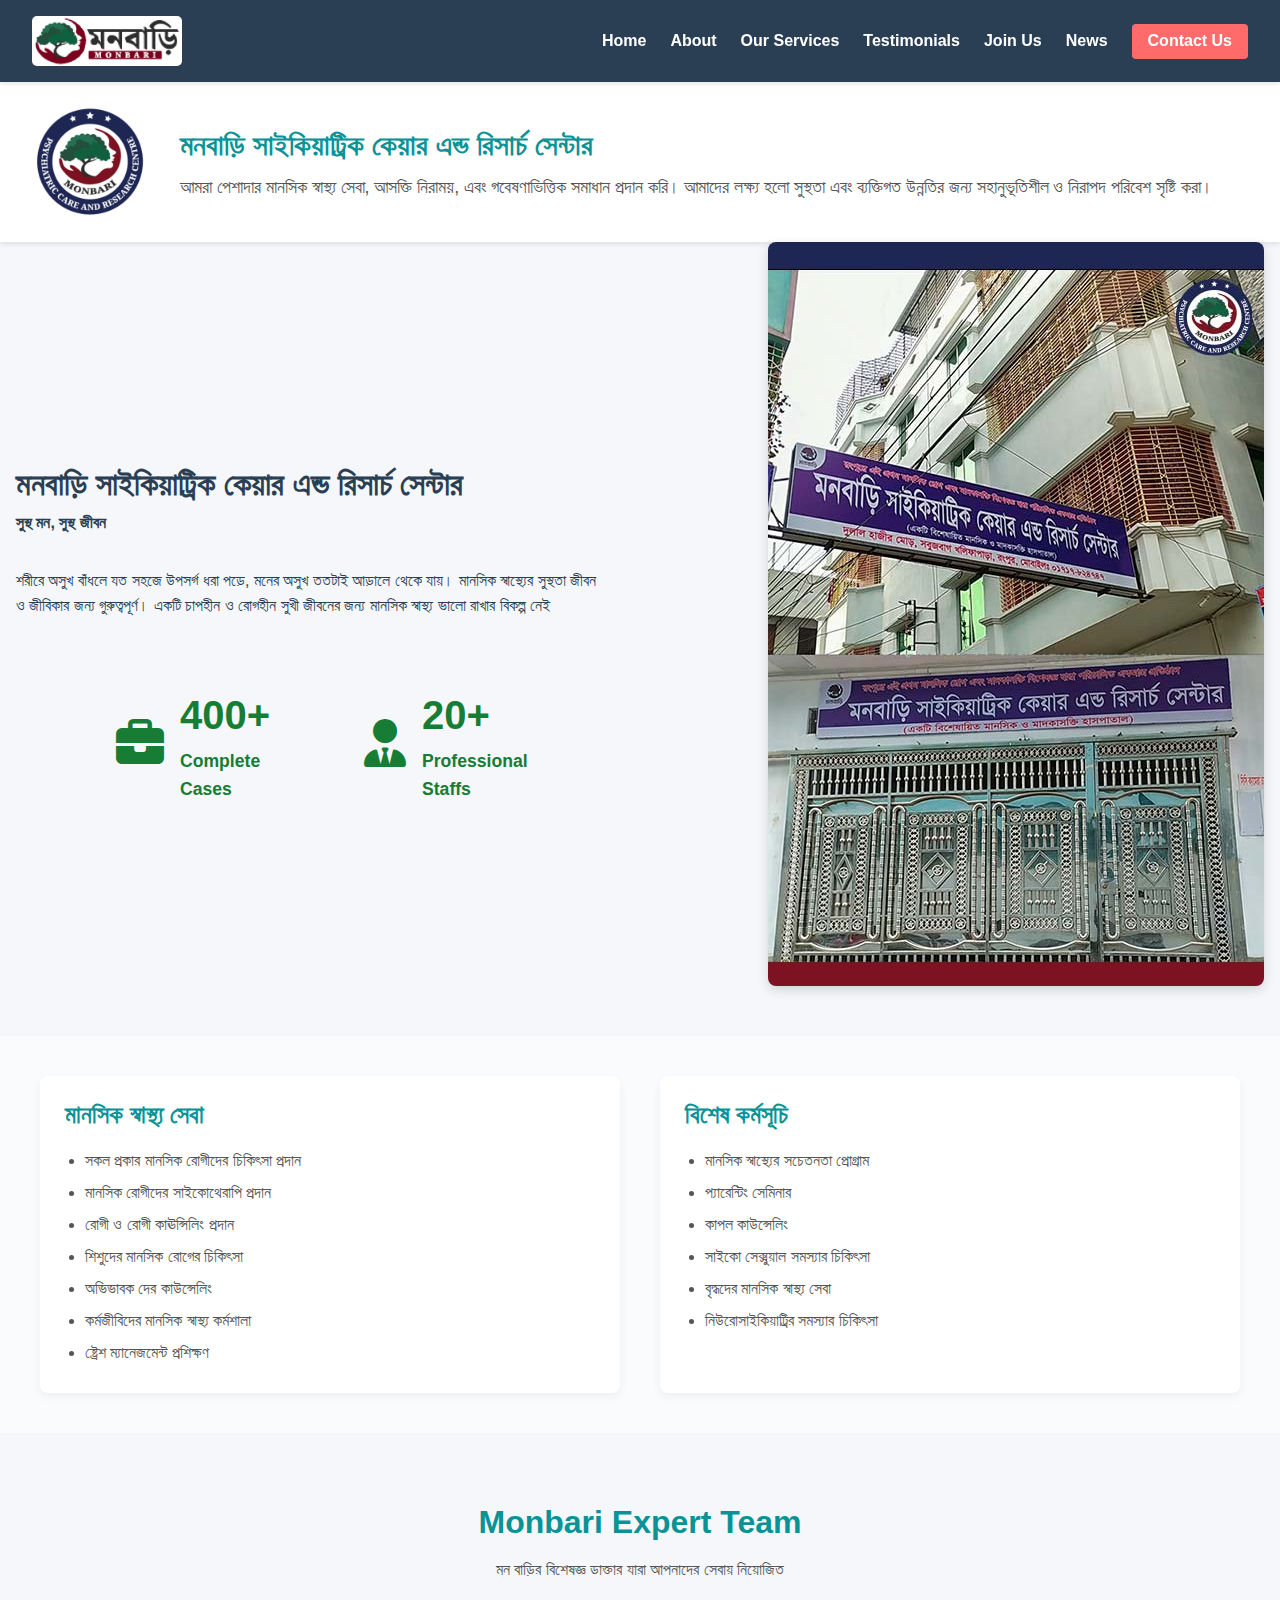
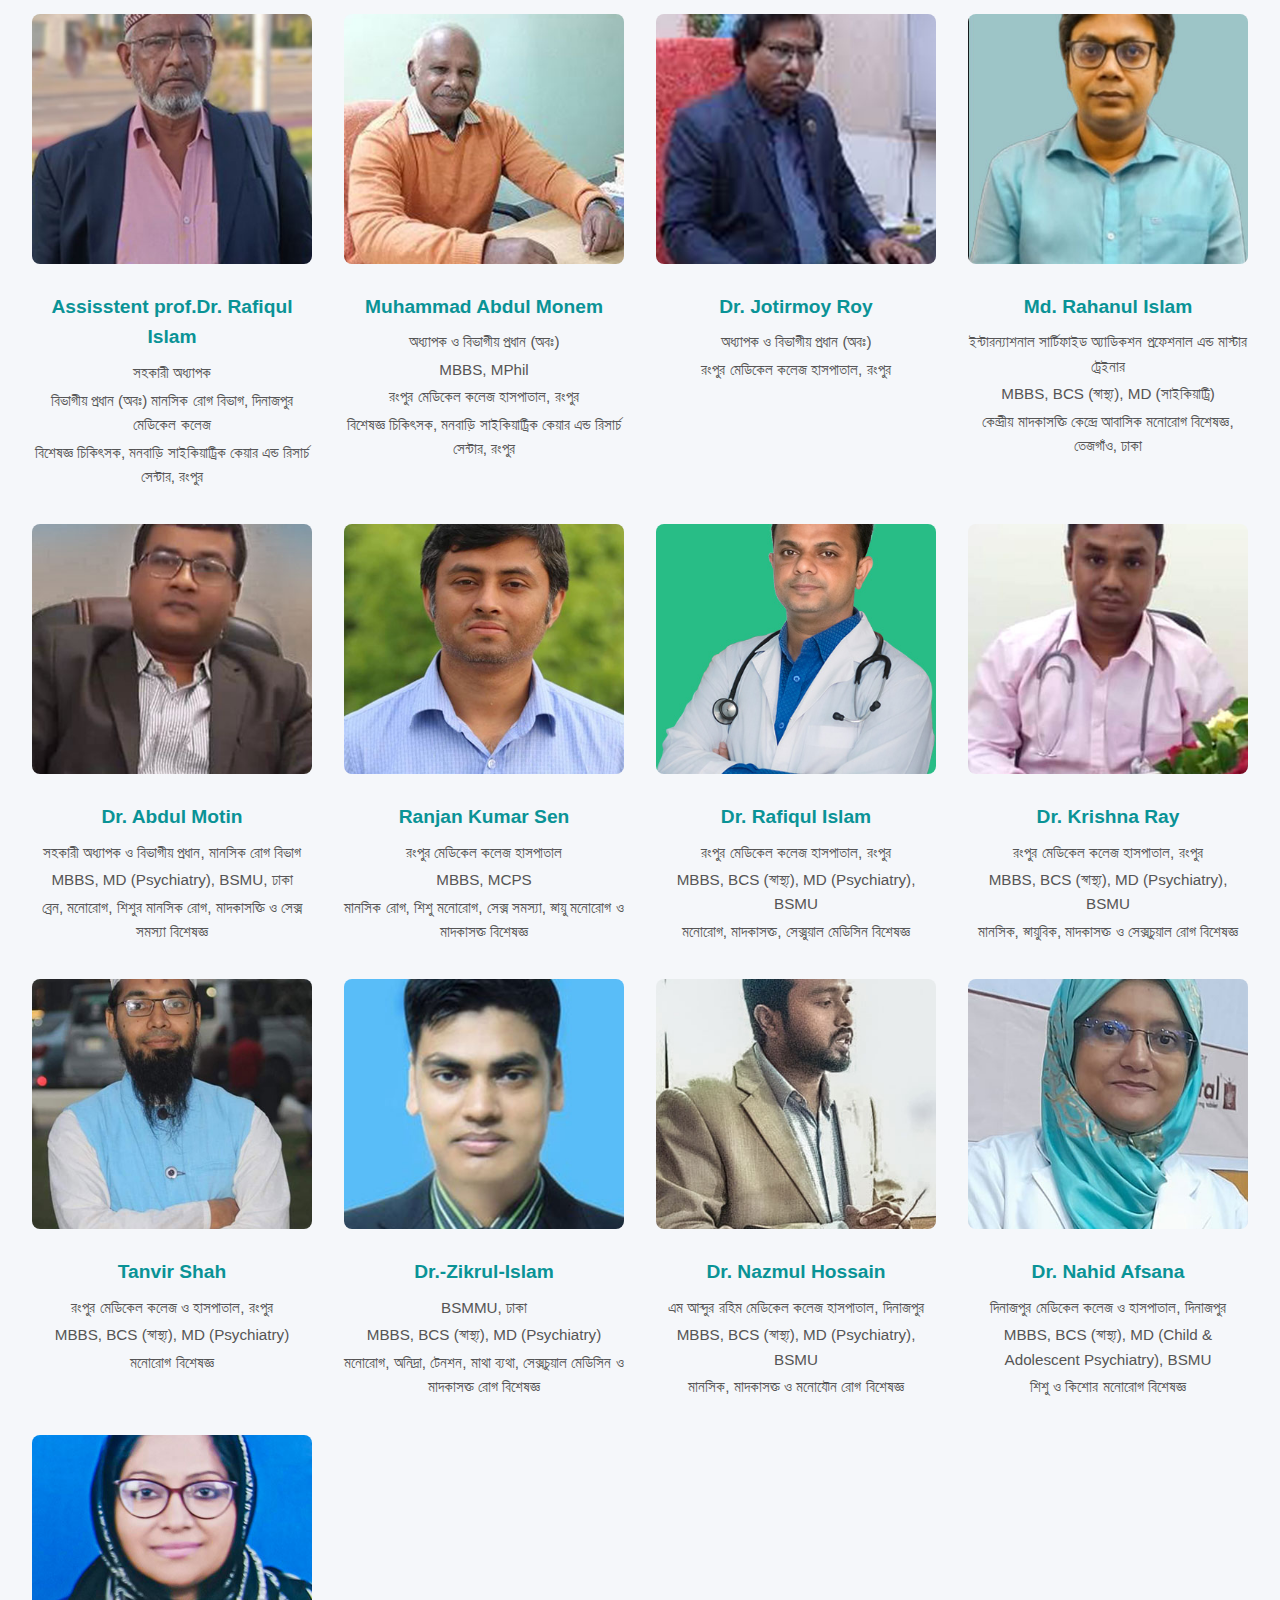
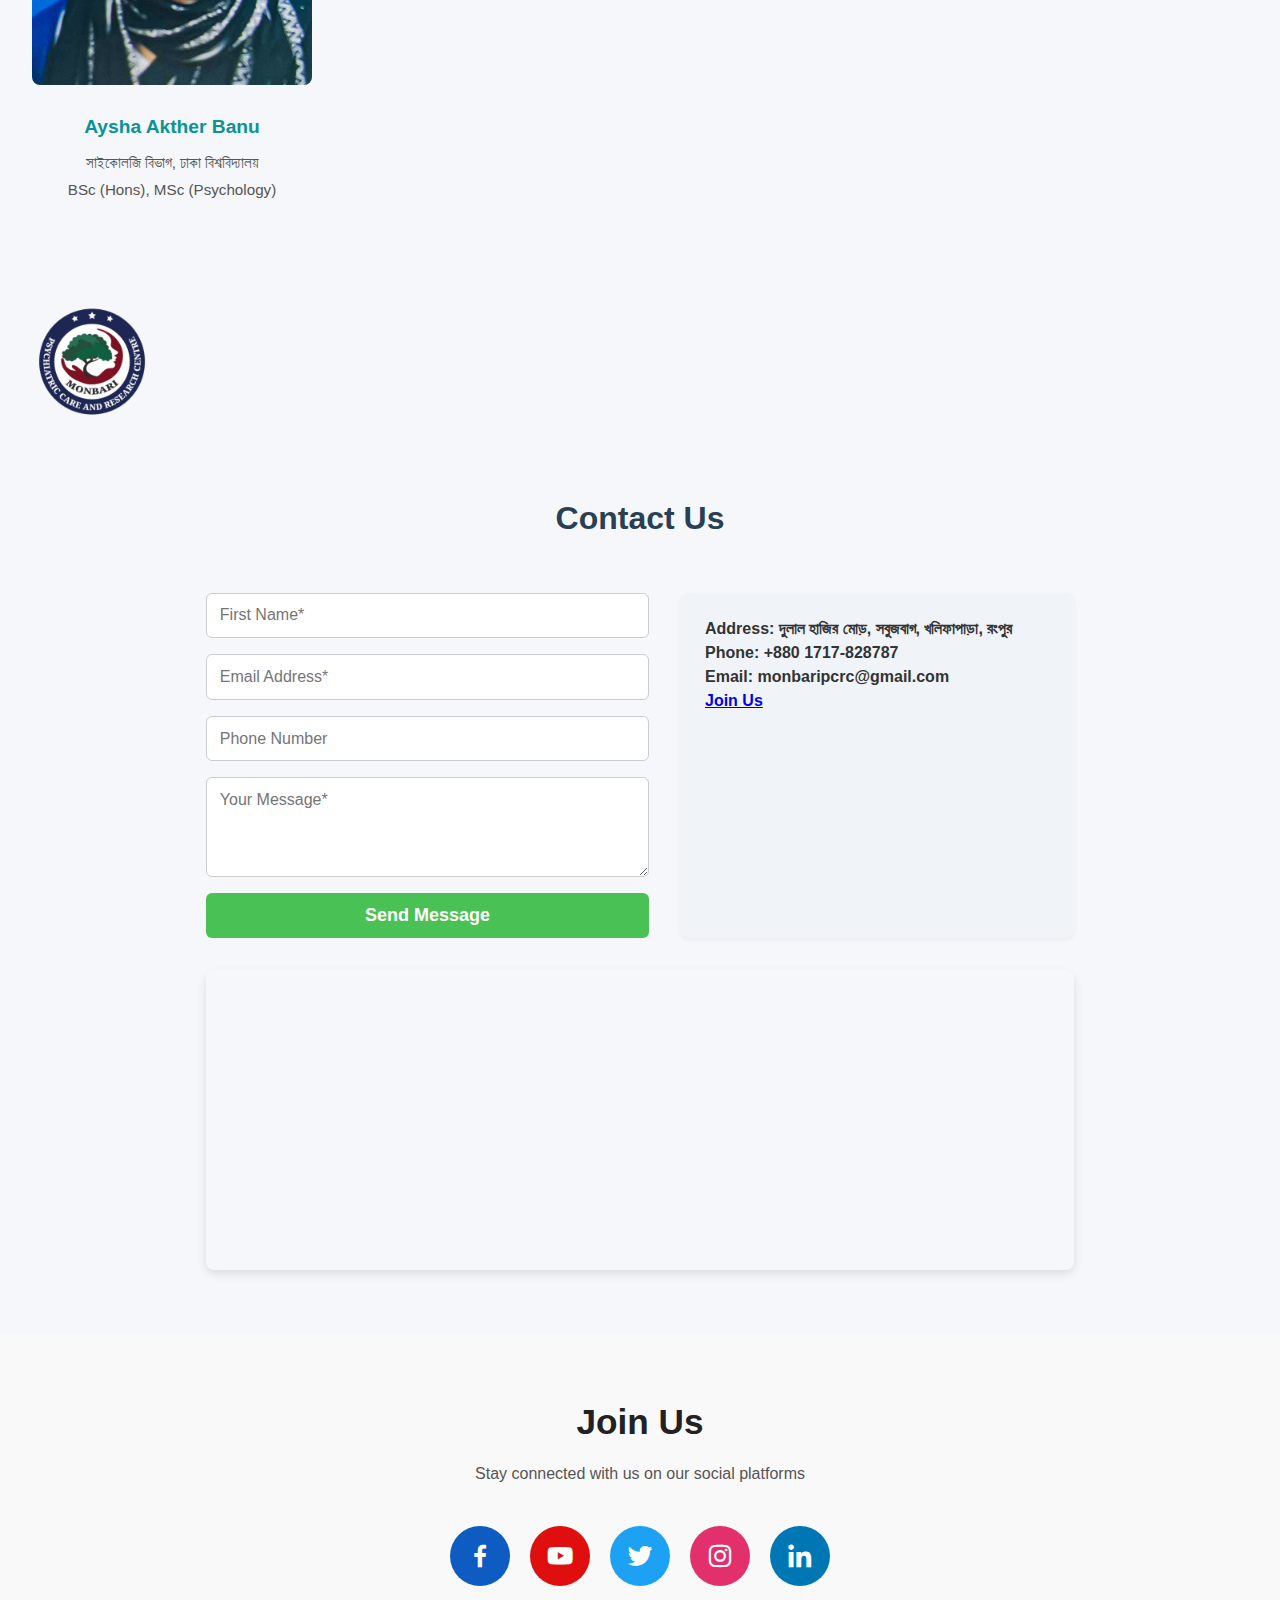
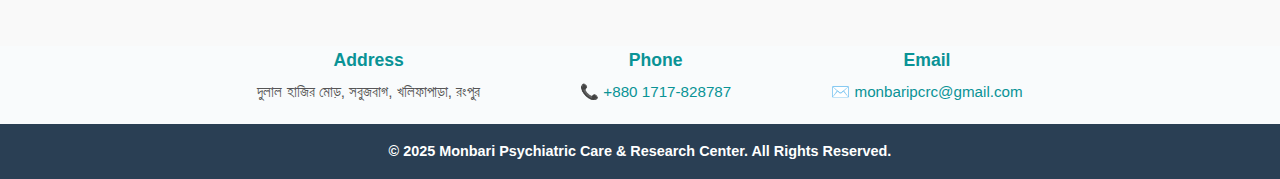
<file: index.html>
<!DOCTYPE html>
<html lang="en">
<head>
  <meta charset="UTF-8">
  <meta name="viewport" content="width=device-width, initial-scale=1.0">
<link rel="stylesheet" href="main.css">
 <link rel="stylesheet" href="https://cdnjs.cloudflare.com/ajax/libs/font-awesome/6.4.0/css/all.min.css" />
<link href="https://unpkg.com/boxicons@2.1.4/css/boxicons.min.css" rel="stylesheet">
  <title>Home | Monbari Psychiatric & Research Center</title>
  <style>
    /* Header with Logo + Welcome Message */
    .header-home {
      display: flex;
      align-items: center;
      padding: 20px 30px;
      background-color: #ffffff;
      gap: 30px;
      box-shadow: 0 2px 5px rgba(0,0,0,0.1);
    }

    .logo-main-home img {
      height: 120px;
      width: auto;
      display: block;
      border-radius: 5px;
    }

    .welcome-message {
      flex: 1; /* take remaining space */
    }

    .welcome-message h1 {
      font-size: 1.8rem;
      color: #0a9396;
      margin-bottom: 5px;
      font-weight: 700;
    }

    .welcome-message p {
      font-size: 1.1rem;
      color: #555;
      line-height: 1.6;
      margin: 0;
    }

    /* Responsive for mobile */
    @media (max-width: 768px) {
      .header-home {
        flex-direction: column;
        align-items: center;
        text-align: center;
      }

      .welcome-message {
        max-width: 100%;
      }
    }
  </style>
</head>
<body>
  <!-- Header -->
  <header class="header">
    <nav class="nav">
      <div class="logo">
        <img src="logo.png" alt="Logo">
      </div>
      <button id="mobileMenuBtn" class="mobile-btn">☰</button>
      <ul id="mobileMenu" class="mobile-menu">
        <li><a href="index.html">Home</a></li>
        <li><a href="about.html">About</a></li>
        <li><a href="services.html">Our Services</a></li>
        <li><a href="testimonials.html">Testimonials</a></li>
        <li><a href="joinus.html">Join Us</a></li>
        <li><a href="news.html">News</a></li>
        <li><a href="contact.html" class="btn">Contact Us</a></li>
      </ul>
    </nav>
  </header>

<header class="header-home">
  <div class="logo-main-home">
    <img src="logo-main.png" alt="Monbari Logo">
  </div>
  <div class="welcome-message">
    <h1>মনবাড়ি সাইকিয়াট্রিক কেয়ার এন্ড রিসার্চ সেন্টার</h1>
    <p>আমরা পেশাদার মানসিক স্বাস্থ্য সেবা, আসক্তি নিরাময়, এবং গবেষণাভিত্তিক সমাধান প্রদান করি। আমাদের লক্ষ্য হলো সুস্থতা এবং ব্যক্তিগত উন্নতির জন্য সহানুভূতিশীল ও নিরাপদ পরিবেশ সৃষ্টি করা।</p>
  </div>
</header>
  <!-- About Content -->
  <main>


  <div class="about-container">
    <div class="about-content">
      <section class="page-content">
        <h1>মনবাড়ি সাইকিয়াট্রিক কেয়ার এন্ড রিসার্চ সেন্টার</h1>
        <h2>সুস্থ মন, সুস্থ জীবন</h2>
        <p>শরীরে অসুখ বাঁধলে যত সহজে উপসর্গ ধরা পড়ে, মনের অসুখ ততটাই আড়ালে থেকে যায়। মানসিক স্বাস্থ্যের সুস্থতা জীবন ও জীবিকার জন্য গুরুত্বপূর্ণ। একটি চাপহীন ও রোগহীন সুখী জীবনের জন্য মানসিক স্বাস্থ্য ভালো রাখার বিকল্প নেই</p>
      </section>
      
      <!-- Stats -->
      <div class="about-stats">
  <div class="stat-item">
    <i class="fa-solid fa-briefcase"></i>
    <div class="stat-text">
      <h3>400+</h3>
      <p>Complete Cases</p>
    </div>
  </div>
  <div class="stat-item">
    <i class="fa-solid fa-user-tie"></i>
    <div class="stat-text">
      <h3>20+</h3>
      <p>Professional Staffs</p>
    </div>
  </div>
  
  </div>
    </div>

    <div class="about-image">
      <img src="fornt.jpg" alt="Front view of Research Center">
    </div>
  </div>
  <!-- Mental Health Services -->
<section class="service-section">
  <div class="service-container">
    <div class="service-box">
      <h2>মানসিক স্বাস্থ্য সেবা</h2>
      <ul>
        <li>সকল প্রকার মানসিক রোগীদের চিকিৎসা প্রদান</li>
        <li>মানসিক রোগীদের সাইকোথেরাপি প্রদান</li>
        <li>রোগী ও রোগী কাঊন্সিলিং প্রদান</li>
        <li>শিশুদের মানসিক রোগের চিকিৎসা</li>
        <li>অভিভাবক দের কাউন্সেলিং</li>
        <li>কর্মজীবিদের মানসিক স্বাস্থ্য কর্মশালা</li>
        <li>ষ্ট্রেশ ম্যানেজমেন্ট প্রশিক্ষণ</li>
      </ul>
    </div>

    <div class="service-box">
      <h2>বিশেষ কর্মসূচি</h2>
      <ul>
        <li>মানসিক স্বাস্থ্যের সচেতনতা প্রোগ্রাম</li>
        <li>প্যারেন্টিং সেমিনার</li>
        <li>কাপল কাউন্সেলিং</li>
        <li>সাইকো সেক্সুয়াল সমস্যার চিকিৎসা</li>
        <li>বৃদ্ধদের মানসিক স্বাস্থ্য সেবা</li>
        <li>নিউরোসাইকিয়াট্রির সমস্যার চিকিৎসা</li>
      </ul>
    </div>
  </div>
</section>

<style>
/* Mental Health Services Section */
.service-section {
  background-color: #f9fbfc;
  padding: 40px 20px;
}

.service-container {
  display: flex;
  gap: 40px;
  justify-content: center;
  max-width: 1200px;
  margin: 0 auto;
  flex-wrap: wrap;
}

.service-box {
  flex: 1 1 400px;
  background: white;
  padding: 20px 25px;
  border-radius: 8px;
  box-shadow: 0 4px 10px rgba(0,0,0,0.05);
}

.service-box h2 {
  color: #0a9396;
  font-size: 1.5rem;
  margin-bottom: 15px;
  font-weight: 700;
}

.service-box ul {
  list-style-type: disc;
  padding-left: 20px;
}

.service-box ul li {
  margin-bottom: 8px;
  font-size: 1rem;
  color: #555;
  line-height: 1.5;
}

/* Responsive */
@media (max-width: 768px) {
  .service-container {
    flex-direction: column;
    gap: 20px;
  }
}
</style>
<!-- Monbari Expert Team Section -->
<section class="expert-team">
  <div class="section-header">
    <h2>Monbari Expert Team</h2>
    <p>মন বাড়ির বিশেষজ্ঞ ডাক্তার যারা আপনাদের সেবায় নিয়োজিত</p>
  </div>

  <div class="doctors-container">
    <!-- Doctor 1 -->
    <div class="doctor-card">
      <img src="doctor1.jpg" alt="Assisstent prof.Dr. Rafiqul Islam">
      <h3>Assisstent prof.Dr. Rafiqul Islam</h3>
      <p>সহকারী অধ্যাপক</p>
      <p>বিভাগীয় প্রধান (অবঃ) মানসিক রোগ বিভাগ, দিনাজপুর মেডিকেল কলেজ</p>
      <p>বিশেষজ্ঞ চিকিৎসক, মনবাড়ি সাইকিয়াট্রিক কেয়ার এন্ড রিসার্চ সেন্টার, রংপুর</p>
    </div>

    <!-- Doctor 2 -->
    <div class="doctor-card">
      <img src="doctor2.jpg" alt="Muhammad Abdul Monem">
      <h3>Muhammad Abdul Monem</h3>
      <p>অধ্যাপক ও বিভাগীয় প্রধান (অবঃ)</p>
      <p>MBBS, MPhil</p>
      <p>রংপুর মেডিকেল কলেজ হাসপাতাল, রংপুর</p>
      <p>বিশেষজ্ঞ চিকিৎসক, মনবাড়ি সাইকিয়াট্রিক কেয়ার এন্ড রিসার্চ সেন্টার, রংপুর</p>
    </div>

    <!-- Doctor 3 -->
    <div class="doctor-card">
      <img src="doctor3.jpg" alt="Dr. Jotirmoy Roy">
      <h3>Dr. Jotirmoy Roy</h3>
      <p>অধ্যাপক ও বিভাগীয় প্রধান (অবঃ)</p>
      <p>রংপুর মেডিকেল কলেজ হাসপাতাল, রংপুর</p>
    </div>

    <!-- Doctor 4 -->
    <div class="doctor-card">
      <img src="doctor4.jpg" alt="Md. Rahanul Islam">
      <h3>Md. Rahanul Islam</h3>
      <p>ইন্টারন্যাশনাল সার্টিফাইড অ্যাডিকশন প্রফেশনাল এন্ড মাস্টার ট্রেইনার</p>
      <p>MBBS, BCS (স্বাস্থ্য), MD (সাইকিয়াট্রি)</p>
      <p>কেন্দ্রীয় মাদকাসক্তি কেন্দ্রে আবাসিক মনোরোগ বিশেষজ্ঞ, তেজগাঁও, ঢাকা</p>
    </div>

    <!-- Doctor 5 -->
    <div class="doctor-card">
      <img src="doctor5.jpg" alt="Dr. Abdul Motin">
      <h3>Dr. Abdul Motin</h3>
      <p>সহকারী অধ্যাপক ও বিভাগীয় প্রধান, মানসিক রোগ বিভাগ</p>
      <p>MBBS, MD (Psychiatry), BSMU, ঢাকা</p>
      <p>ব্রেন, মনোরোগ, শিশুর মানসিক রোগ, মাদকাসক্তি ও সেক্স সমস্যা বিশেষজ্ঞ</p>
    </div>

    <!-- Doctor 6 -->
    <div class="doctor-card">
      <img src="doctor6.jpg" alt="Ranjan Kumar Sen">
      <h3>Ranjan Kumar Sen</h3>
      <p>রংপুর মেডিকেল কলেজ হাসপাতাল</p>
      <p>MBBS, MCPS</p>
      <p>মানসিক রোগ, শিশু মনোরোগ, সেক্স সমস্যা, স্নায়ু মনোরোগ ও মাদকাসক্ত বিশেষজ্ঞ</p>
    </div>

    <!-- Doctor 7 -->
    <div class="doctor-card">
      <img src="doctor7.jpg" alt="Dr. Rafiqul Islam">
      <h3>Dr. Rafiqul Islam</h3>
      <p>রংপুর মেডিকেল কলেজ হাসপাতাল, রংপুর</p>
      <p>MBBS, BCS (স্বাস্থ্য), MD (Psychiatry), BSMU</p>
      <p>মনোরোগ, মাদকাসক্ত, সেক্সুয়াল মেডিসিন বিশেষজ্ঞ</p>
    </div>

    <!-- Doctor 8 -->
    <div class="doctor-card">
      <img src="doctor8.jpg" alt="Dr. Krishna Ray">
      <h3>Dr. Krishna Ray</h3>
      <p>রংপুর মেডিকেল কলেজ হাসপাতাল, রংপুর</p>
      <p>MBBS, BCS (স্বাস্থ্য), MD (Psychiatry), BSMU</p>
      <p>মানসিক, স্নায়ুবিক, মাদকাসক্ত ও সেক্সচুয়াল রোগ বিশেষজ্ঞ</p>
    </div>

    <!-- Doctor 9 -->
    <div class="doctor-card">
      <img src="doctor9.jpg" alt="Tanvir Shah">
      <h3>Tanvir Shah</h3>
      <p>রংপুর মেডিকেল কলেজ ও হাসপাতাল, রংপুর</p>
      <p>MBBS, BCS (স্বাস্থ্য), MD (Psychiatry)</p>
      <p>মনোরোগ বিশেষজ্ঞ</p>
    </div>

    <!-- Doctor 10 -->
    <div class="doctor-card">
      <img src="doctor10.jpg" alt="Dr.-Zikrul-Islam">
      <h3>Dr.-Zikrul-Islam</h3>
      <p>BSMMU, ঢাকা</p>
      <p>MBBS, BCS (স্বাস্থ্য), MD (Psychiatry)</p>
      <p>মনোরোগ, অনিদ্রা, টেনশন, মাথা ব্যথা, সেক্সচুয়াল মেডিসিন ও মাদকাসক্ত রোগ বিশেষজ্ঞ</p>
    </div>

    <!-- Doctor 11 -->
    <div class="doctor-card">
      <img src="doctor11.jpg" alt="Dr. Nazmul Hossain">
      <h3>Dr. Nazmul Hossain</h3>
      <p>এম আব্দুর রহিম মেডিকেল কলেজ হাসপাতাল, দিনাজপুর</p>
      <p>MBBS, BCS (স্বাস্থ্য), MD (Psychiatry), BSMU</p>
      <p>মানসিক, মাদকাসক্ত ও মনোযৌন রোগ বিশেষজ্ঞ</p>
    </div>

    <!-- Doctor 12 -->
    <div class="doctor-card">
      <img src="/doctor12.jpg" alt="Dr. Nahid Afsana">
      <h3>Dr. Nahid Afsana</h3>
      <p>দিনাজপুর মেডিকেল কলেজ ও হাসপাতাল, দিনাজপুর</p>
      <p>MBBS, BCS (স্বাস্থ্য), MD (Child & Adolescent Psychiatry), BSMU</p>
      <p>শিশু ও কিশোর মনোরোগ বিশেষজ্ঞ</p>
    </div>

    <!-- Doctor 13 -->
    <div class="doctor-card">
      <img src="doctor13.jpg" alt="Aysha Akther Banu">
      <h3>Aysha Akther Banu</h3>
      <p>সাইকোলজি বিভাগ, ঢাকা বিশ্ববিদ্যালয়</p>
      <p>BSc (Hons), MSc (Psychology)</p>
    </div>
  </div>
</section>

<style>
/* Expert Team Styles */
.expert-team {
  padding: 4rem 2rem;
  background-color: #f5f7fa;
  text-align: center;
}

.expert-team .section-header h2 {
  font-size: 2rem;
  color: #0a9396;
  margin-bottom: 0.5rem;
  font-weight: 700;
}

.expert-team .section-header p {
  font-size: 1rem;
  color: #555;
  margin-bottom: 2rem;
}

.doctors-container {
  display: grid;
  grid-template-columns: repeat(auto-fit, minmax(250px, 1fr));
  gap: 2rem;
}

.doctor-card img {
  width: 100%;
  height: auto; /* adjust height automatically */
  max-height: 250px; /* optional max height */
  object-fit: contain; /* fit entire image */
  border-radius: 8px;
  margin-bottom: 0.75rem;

}


.doctor-card img {
  width: 100%;
  height: 250px;
  object-fit: cover;
  border-radius: 8px;
  margin-bottom: 0.75rem;
}

.doctor-card h3 {
  font-size: 1.2rem;
  color: #0a9396;
  margin: 0.5rem 0;
  font-weight: 700;
}

.doctor-card p {
  font-size: 0.95rem;
  color: #555;
  margin: 0.2rem 0;
}

.doctor-card:hover {
  transform: translateY(-5px);
  box-shadow: 0 6px 15px rgba(0,0,0,0.2);
}

/* Responsive */
@media (max-width: 768px) {
  .doctor-card img {
    height: auto;       /* let the image scale naturally */
    object-fit: contain; /* show the full image without cropping */
  }
}

</style>
  <main>
    <section class="page-header">
      <div class="logo-main1">
        <img src="logo-main.png" alt="Logo">
      </div>
      <h2>Contact Us</h2>
    </section>

    <section class="contact-section">
      <form action="https://formspree.io/f/xjkojnlo" method="POST" id="contactForm" class="contact-form">
        <input type="text" name="Name" placeholder="First Name*" required>
        <input type="email" name="email" placeholder="Email Address*" required>
        <input type="tel" name="phone" placeholder="Phone Number">
        <textarea name="message" placeholder="Your Message*" required></textarea>
        <button type="submit" class="btn">Send Message</button>
      </form>

      <div class="contact-info">
        <p><strong>Address:</strong> দুলাল হাজির মোড়, সবুজবাগ, খলিফাপাড়া, রংপুর</p>
        <p><strong>Phone:</strong> +880 1717-828787</p>
        <p><strong>Email:</strong> monbaripcrc@gmail.com</p>
        <a href="joinus.html">Join Us</a>

      </div>
      <div class="map-container">
        <iframe
          src="https://www.google.com/maps/embed?pb=!1m18!1m12!1m3!1d3593.369759953927!2d89.22581249999999!3d25.7583476!2m3!1f0!2f0!3f0!3m2!1i1024!2i768!4f13.1!3m3!1m2!1s0x39e331005f843c93%3A0xa8ed7201581da289!2sMONBARI%20PSYCHIATRIC%20CARE%20%26%20RESEARCH%20CENTRE!5e0!3m2!1sen!2sbd!4v1755032821567!5m2!1sen!2sbd"
          width="100%"
          height="300"
          style="border:0;"
          allowfullscreen=""
          loading="lazy"
          referrerpolicy="no-referrer-when-downgrade">
        </iframe>
      </div>
    </section>
  </main>
  <style>
        /* Join Us Section Styling */
        .joinus-section {
            text-align: center;
            padding: 60px 20px;
            background: #f9f9f9;
        }

        .joinus-section h2 {
            font-size: 2.2rem;
            margin-bottom: 10px;
            color: #222;
        }

        .joinus-section p {
            font-size: 1rem;
            color: #555;
            margin-bottom: 40px;
        }

        .social-icons {
            display: flex;
            justify-content: center;
            gap: 20px;
            flex-wrap: wrap;
        }

        .social-icons a {
            text-decoration: none;
            display: flex;
            align-items: center;
            justify-content: center;
            width: 60px;
            height: 60px;
            border-radius: 50%;
            color: #fff;
            font-size: 30px;
            transition: transform 0.3s ease, box-shadow 0.3s ease;
        }

        /* Different Brand Colors */
        .facebook { background: #0e5cc2; }
        .twitter { background: #1da1f2; }
        .instagram { background: #E1306C; }
        .linkedin { background: #0077b5; }
        .youtube { background: #e00f0f; }

        .social-icons a:hover {
            transform: scale(1.1);
            box-shadow: 0px 4px 12px rgba(0,0,0,0.2);
        }
    </style>
      <section class="joinus-section">
        <h2>Join Us</h2>
        <p>Stay connected with us on our social platforms</p>
        <div class="social-icons">
            <a href="#" class="facebook"><i class='bx bxl-facebook'></i></a>
            <a href="#" class="youtube"><i class='bx bxl-youtube'></i></a>
            <a href="#" class="twitter"><i class='bx bxl-twitter'></i></a>
            <a href="#" class="instagram"><i class='bx bxl-instagram'></i></a>
            <a href="#" class="linkedin"><i class='bx bxl-linkedin'></i></a>
            
        </div>
    </section>
   <!-- Contact Info Section -->
<section class="contact-prefooter">
  <div class="container">
    <div class="contact-items">
      <div class="contact-box">
        <h3>Address</h3>
        <p>দুলাল হাজির মোড়, সবুজবাগ, খলিফাপাড়া, রংপুর</p>
      </div>
      <div class="contact-box">
        <h3>Phone</h3>
        <p>📞 <a href="contact.html">+880 1717-828787</a></p>
      </div>
      <div class="contact-box">
        <h3>Email</h3>
        <p>✉️ <a href="mailto:info@mindcaremedical.com">monbaripcrc@gmail.com</a></p>
      </div>
    </div>
  </div>
</section>

<style>
.contact-prefooter {
  background-color: #f9fbfc;
  padding: 0px 20px 20px;
  text-align: center;
}

.contact-prefooter .contact-items {
  display: flex;
  justify-content: center;
  flex-wrap: wrap;
  gap: 100px;
}

.contact-prefooter .contact-box h3 {
  font-size: 1.1rem;
  color: #0a9396;
  margin-bottom: 5px;
}

.contact-prefooter .contact-box p {
  font-size: 0.95rem;
  color: #555;
  margin: 0;
}

.contact-prefooter .contact-box a {
  color: #0a9396;
  text-decoration: none;
}

.contact-prefooter .contact-box a:hover {
  text-decoration: underline;
}

@media (max-width: 768px) {
  .contact-prefooter .contact-items {
    flex-direction: column;
    gap: 15px;
  }
}
</style>
</main>
  <!-- Footer -->
  <footer>
    <p>&copy; 2025 Monbari Psychiatric Care & Research Center. All Rights Reserved.</p>
  </footer>

  <script src="main.js"></script>
</body>
</html>
</file>
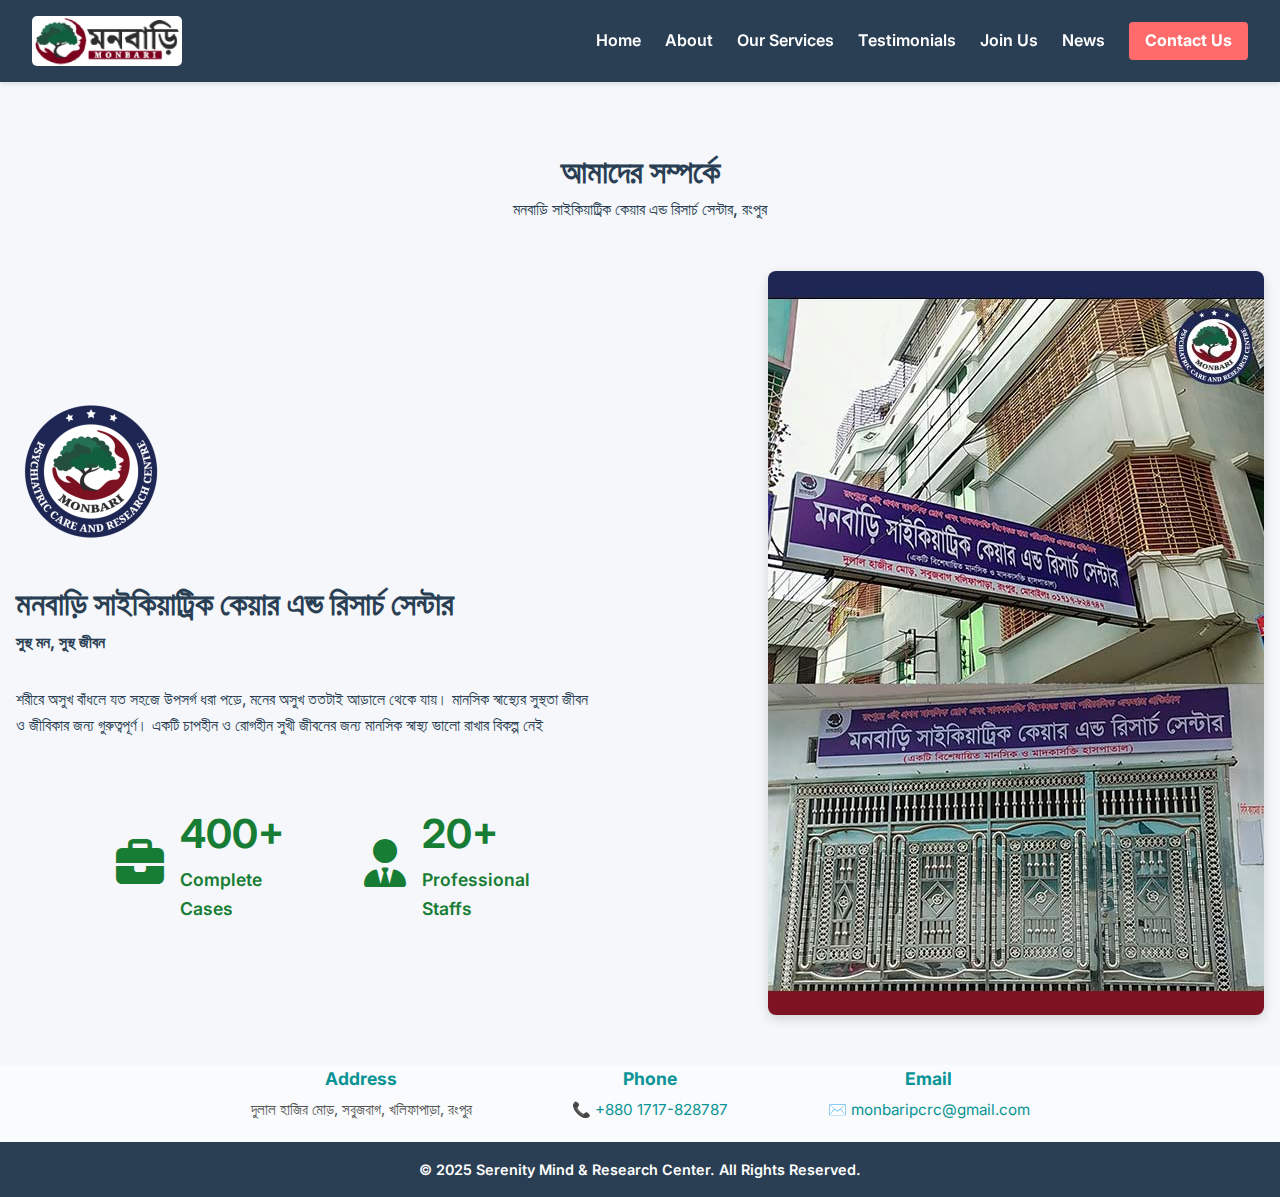
<file: about.html>
<!DOCTYPE html>
<html lang="en">
<head>
  <meta charset="UTF-8">
  <meta name="viewport" content="width=device-width, initial-scale=1.0">
  <title>About Us | Serenity Mind & Research Center</title>
  <link rel="stylesheet" href="main.css">
  <link href="https://fonts.googleapis.com/css2?family=Inter:wght@400;600;700&display=swap" rel="stylesheet">
 <link rel="stylesheet" href="https://cdnjs.cloudflare.com/ajax/libs/font-awesome/6.4.0/css/all.min.css" />

</head>
<body>
  <!-- Header -->
  <header class="header">
    <nav class="nav">
      <div class="logo">
        <img src="logo.png" alt="Logo">
      </div>
      <button id="mobileMenuBtn" class="mobile-btn">☰</button>
      <ul id="mobileMenu" class="mobile-menu">
        <li><a href="index.html">Home</a></li>
        <li><a href="about.html">About</a></li>
        <li><a href="services.html">Our Services</a></li>
        <li><a href="testimonials.html">Testimonials</a></li>
        <li><a href="joinus.html">Join Us</a></li>
        <li><a href="news.html">News</a></li>
        <li><a href="contact.html" class="btn">Contact Us</a></li>
      </ul>
    </nav>
  </header>

  <!-- About Content -->
  <main>
  <section class="page-header">
    <h2>আমাদের সম্পর্কে</h2>
    <h5>মনবাড়ি সাইকিয়াট্রিক কেয়ার এন্ড রিসার্চ সেন্টার, রংপুর</h5>
  </section>

  <div class="about-container">
    <div class="about-content">
      <div class="logo-main">
        <img src="logo-main.png" alt="Logo">
      </div>
      <section class="page-content">
        <h1>মনবাড়ি সাইকিয়াট্রিক কেয়ার এন্ড রিসার্চ সেন্টার</h1>
        <h2>সুস্থ মন, সুস্থ জীবন</h2>
        <p>শরীরে অসুখ বাঁধলে যত সহজে উপসর্গ ধরা পড়ে, মনের অসুখ ততটাই আড়ালে থেকে যায়। মানসিক স্বাস্থ্যের সুস্থতা জীবন ও জীবিকার জন্য গুরুত্বপূর্ণ। একটি চাপহীন ও রোগহীন সুখী জীবনের জন্য মানসিক স্বাস্থ্য ভালো রাখার বিকল্প নেই</p>
      </section>
      
      <!-- Stats -->
      <div class="about-stats">
  <div class="stat-item">
    <i class="fa-solid fa-briefcase"></i>
    <div class="stat-text">
      <h3>400+</h3>
      <p>Complete Cases</p>
    </div>
  </div>
  <div class="stat-item">
    <i class="fa-solid fa-user-tie"></i>
    <div class="stat-text">
      <h3>20+</h3>
      <p>Professional Staffs</p>
    </div>
  </div>
</div>
    </div>

    <div class="about-image">
      <img src="fornt.jpg" alt="Front view of Research Center">
    </div>
  </div>
</main>
<!-- Contact Info Section -->
<section class="contact-prefooter">
  <div class="container">
    <div class="contact-items">
      <div class="contact-box">
        <h3>Address</h3>
        <p>দুলাল হাজির মোড়, সবুজবাগ, খলিফাপাড়া, রংপুর</p>
      </div>
      <div class="contact-box">
        <h3>Phone</h3>
        <p>📞 <a href="contact.html">+880 1717-828787</a></p>
      </div>
      <div class="contact-box">
        <h3>Email</h3>
        <p>✉️ <a href="mailto:info@mindcaremedical.com">monbaripcrc@gmail.com</a></p>
      </div>
    </div>
  </div>
</section>

<style>
.contact-prefooter {
  background-color: #f9fbfc;
  padding: 0px 20px 20px;
  text-align: center;
}

.contact-prefooter .contact-items {
  display: flex;
  justify-content: center;
  flex-wrap: wrap;
  gap: 100px;
}

.contact-prefooter .contact-box h3 {
  font-size: 1.1rem;
  color: #0a9396;
  margin-bottom: 5px;
}

.contact-prefooter .contact-box p {
  font-size: 0.95rem;
  color: #555;
  margin: 0;
}

.contact-prefooter .contact-box a {
  color: #0a9396;
  text-decoration: none;
}

.contact-prefooter .contact-box a:hover {
  text-decoration: underline;
}

@media (max-width: 768px) {
  .contact-prefooter .contact-items {
    flex-direction: column;
    gap: 15px;
  }
}
</style>


  <!-- Footer -->
  <footer>
    <p>&copy; 2025 Serenity Mind & Research Center. All Rights Reserved.</p>
  </footer>

  <script src="main.js"></script>
</body>
</html>
</file>
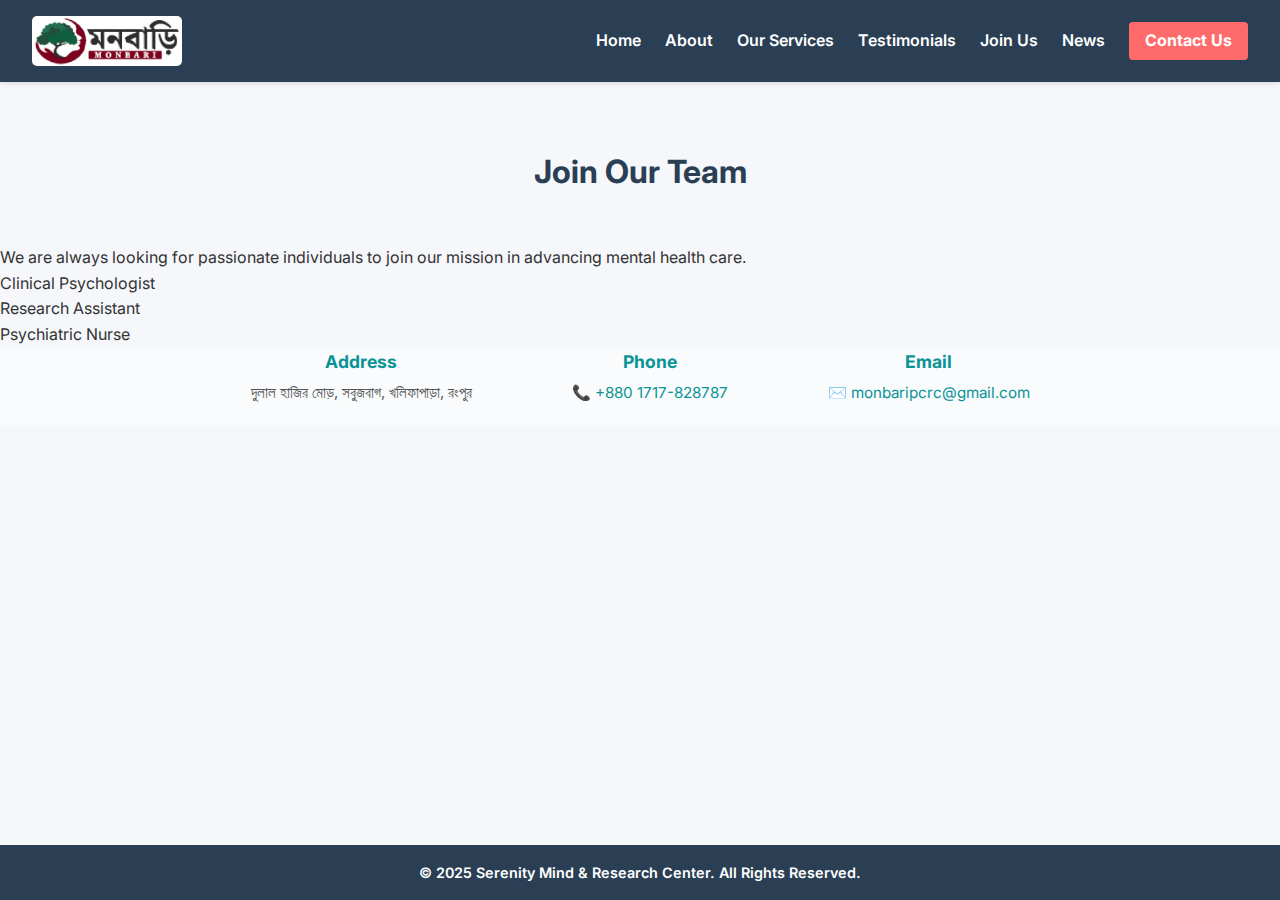
<file: careers.html>
<!DOCTYPE html>
<html lang="en">
<head>
  <meta charset="UTF-8">
  <meta name="viewport" content="width=device-width, initial-scale=1.0">
  <title>Careers | Serenity Mind & Research Center</title>
  <link rel="stylesheet" href="main.css">
  <link href="https://fonts.googleapis.com/css2?family=Inter:wght@400;600;700&display=swap" rel="stylesheet">
</head>
<body>
  <!-- Header -->
  <header class="header">
    <nav class="nav">
      <div class="logo">
        <img src="logo.png" alt="Logo">
      </div>
      <button id="mobileMenuBtn" class="mobile-btn">☰</button>
      <ul id="mobileMenu" class="mobile-menu">
        <li><a href="index.html">Home</a></li>
        <li><a href="about.html">About</a></li>
        <li><a href="services.html">Our Services</a></li>
        <li><a href="testimonials.html">Testimonials</a></li>
        <li><a href="joinus.html">Join Us</a></li>
        <li><a href="news.html">News</a></li>
        <li><a href="contact.html" class="btn">Contact Us</a></li>
      </ul>
    </nav>
  </header>

  <main>
    <section class="page-header">
      <h2>Join Our Team</h2>
    </section>
    <section class="careers">
      <p>We are always looking for passionate individuals to join our mission in advancing mental health care.</p>
      <ul>
        <li>Clinical Psychologist</li>
        <li>Research Assistant</li>
        <li>Psychiatric Nurse</li>
      </ul>
    </section>
  </main>
  <!-- Contact Info Section -->
<section class="contact-prefooter">
  <div class="container">
    <div class="contact-items">
      <div class="contact-box">
        <h3>Address</h3>
        <p>দুলাল হাজির মোড়, সবুজবাগ, খলিফাপাড়া, রংপুর</p>
      </div>
      <div class="contact-box">
        <h3>Phone</h3>
        <p>📞 <a href="contact.html">+880 1717-828787</a></p>
      </div>
      <div class="contact-box">
        <h3>Email</h3>
        <p>✉️ <a href="mailto:info@mindcaremedical.com">monbaripcrc@gmail.com</a></p>
      </div>
    </div>
  </div>
</section>

<style>
.contact-prefooter {
  background-color: #f9fbfc;
  padding: 0px 20px 20px;
  text-align: center;
}

.contact-prefooter .contact-items {
  display: flex;
  justify-content: center;
  flex-wrap: wrap;
  gap: 100px;
}

.contact-prefooter .contact-box h3 {
  font-size: 1.1rem;
  color: #0a9396;
  margin-bottom: 5px;
}

.contact-prefooter .contact-box p {
  font-size: 0.95rem;
  color: #555;
  margin: 0;
}

.contact-prefooter .contact-box a {
  color: #0a9396;
  text-decoration: none;
}

.contact-prefooter .contact-box a:hover {
  text-decoration: underline;
}

@media (max-width: 768px) {
  .contact-prefooter .contact-items {
    flex-direction: column;
    gap: 15px;
  }
}
</style>

  <footer>
    <p>&copy; 2025 Serenity Mind & Research Center. All Rights Reserved.</p>
  </footer>

  <script src="main.js"></script>
</body>
</html>
</file>
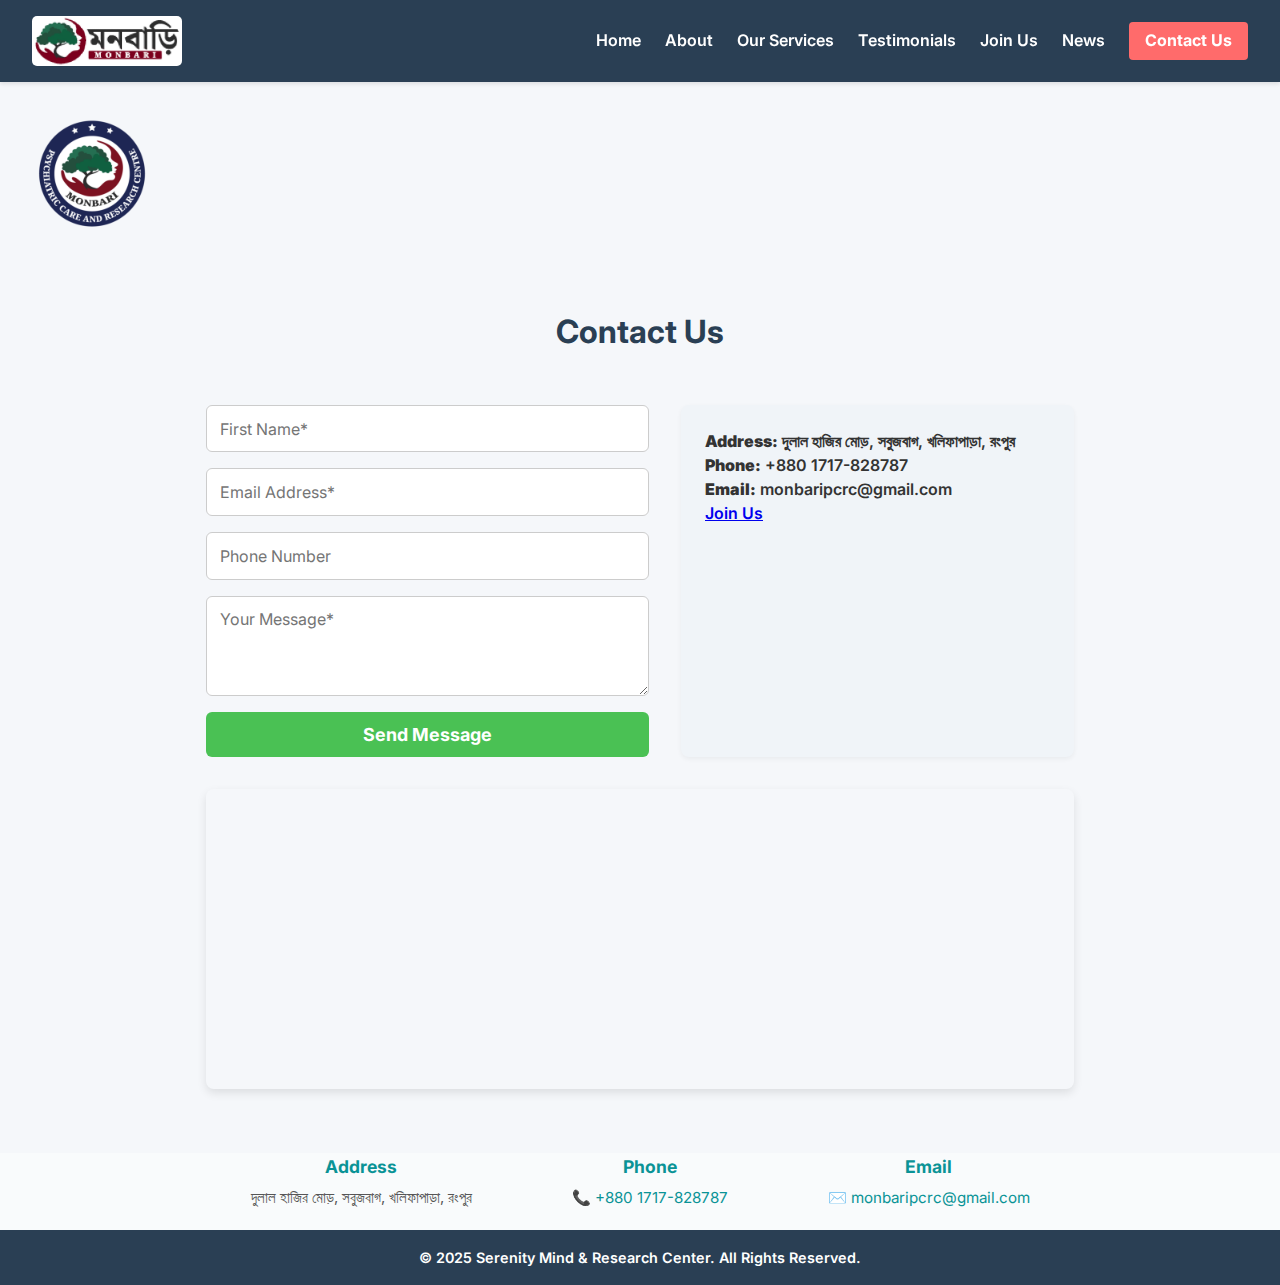
<file: contact.html>
<!DOCTYPE html>
<html lang="en">
<head>
  <meta charset="UTF-8">
  <meta name="viewport" content="width=device-width, initial-scale=1.0">
  <title>Book Appointment | Serenity Mind & Research Center</title>
  <link rel="stylesheet" href="main.css">
  <link href="https://fonts.googleapis.com/css2?family=Inter:wght@400;600;700&display=swap" rel="stylesheet">
</head>
<body>
  <!-- Header -->
  <header class="header">
    <nav class="nav">
      <div class="logo">
        <img src="logo.png" alt="Logo">
      </div>
      <button id="mobileMenuBtn" class="mobile-btn">☰</button>
      <ul id="mobileMenu" class="mobile-menu">
        <li><a href="index.html">Home</a></li>
        <li><a href="about.html">About</a></li>
        <li><a href="services.html">Our Services</a></li>
        <li><a href="testimonials.html">Testimonials</a></li>
        <li><a href="joinus.html">Join Us</a></li>
        <li><a href="news.html">News</a></li>
        <li><a href="contact.html" class="btn">Contact Us</a></li>
      </ul>
    </nav>
  </header>

  <main>
    <section class="page-header">
      <div class="logo-main1">
        <img src="logo-main.png" alt="Logo">
      </div>
      <h2>Contact Us</h2>
    </section>

    <section class="contact-section">
      <form action="https://formspree.io/f/xjkojnlo" method="POST" id="contactForm" class="contact-form">
        <input type="text" name="Name" placeholder="First Name*" required>
        <input type="email" name="email" placeholder="Email Address*" required>
        <input type="tel" name="phone" placeholder="Phone Number">
        <textarea name="message" placeholder="Your Message*" required></textarea>
        <button type="submit" class="btn">Send Message</button>
      </form>

      <div class="contact-info">
        <p><strong>Address:</strong> দুলাল হাজির মোড়, সবুজবাগ, খলিফাপাড়া, রংপুর</p>
        <p><strong>Phone:</strong> +880 1717-828787</p>
        <p><strong>Email:</strong> monbaripcrc@gmail.com</p>
        <a href="joinus.html">Join Us</a>

      </div>
      <div class="map-container">
        <iframe
          src="https://www.google.com/maps/embed?pb=!1m18!1m12!1m3!1d3593.369759953927!2d89.22581249999999!3d25.7583476!2m3!1f0!2f0!3f0!3m2!1i1024!2i768!4f13.1!3m3!1m2!1s0x39e331005f843c93%3A0xa8ed7201581da289!2sMONBARI%20PSYCHIATRIC%20CARE%20%26%20RESEARCH%20CENTRE!5e0!3m2!1sen!2sbd!4v1755032821567!5m2!1sen!2sbd"
          width="100%"
          height="300"
          style="border:0;"
          allowfullscreen=""
          loading="lazy"
          referrerpolicy="no-referrer-when-downgrade">
        </iframe>
      </div>
    </section>
  </main>
  <!-- Contact Info Section -->
<section class="contact-prefooter">
  <div class="container">
    <div class="contact-items">
      <div class="contact-box">
        <h3>Address</h3>
        <p>দুলাল হাজির মোড়, সবুজবাগ, খলিফাপাড়া, রংপুর</p>
      </div>
      <div class="contact-box">
        <h3>Phone</h3>
        <p>📞 <a href="contact.html">+880 1717-828787</a></p>
      </div>
      <div class="contact-box">
        <h3>Email</h3>
        <p>✉️ <a href="mailto:info@mindcaremedical.com">monbaripcrc@gmail.com</a></p>
      </div>
    </div>
  </div>
</section>

<style>
.contact-prefooter {
  background-color: #f9fbfc;
  padding: 0px 20px 20px;
  text-align: center;
}

.contact-prefooter .contact-items {
  display: flex;
  justify-content: center;
  flex-wrap: wrap;
  gap: 100px;
}

.contact-prefooter .contact-box h3 {
  font-size: 1.1rem;
  color: #0a9396;
  margin-bottom: 5px;
}

.contact-prefooter .contact-box p {
  font-size: 0.95rem;
  color: #555;
  margin: 0;
}

.contact-prefooter .contact-box a {
  color: #0a9396;
  text-decoration: none;
}

.contact-prefooter .contact-box a:hover {
  text-decoration: underline;
}

@media (max-width: 768px) {
  .contact-prefooter .contact-items {
    flex-direction: column;
    gap: 15px;
  }
}
</style>

  <footer>
    <p>&copy; 2025 Serenity Mind & Research Center. All Rights Reserved.</p>
  </footer>

  <script src="main.js"></script>
</body>
</html>
</file>
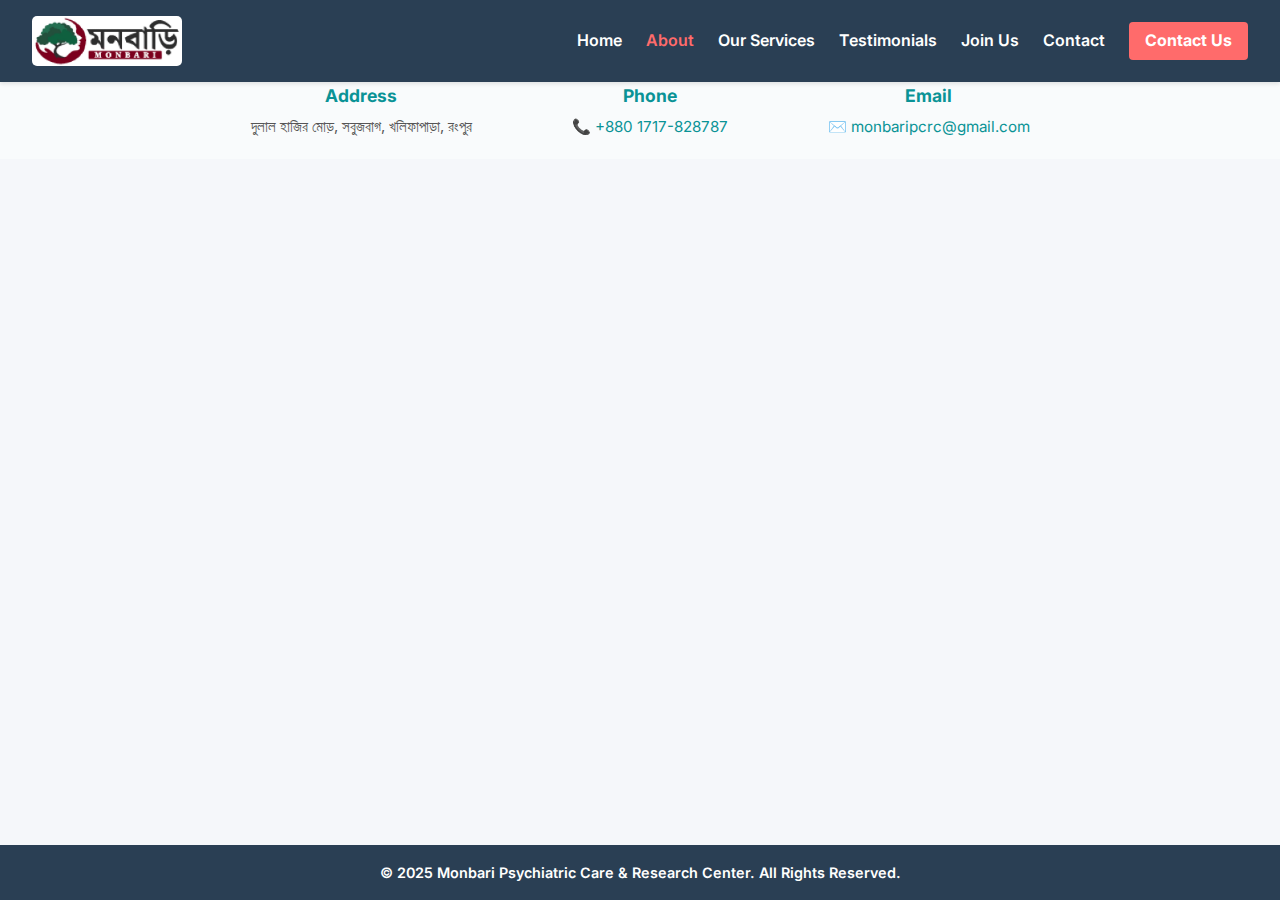
<file: hello.html>
<!DOCTYPE html>
<html lang="en">
<head>
  <meta charset="UTF-8">
  <meta name="viewport" content="width=device-width, initial-scale=1.0">
  <title>Contact Us | Serenity Mind & Research Center</title>
  <link rel="stylesheet" href="main.css">
  <link href="https://fonts.googleapis.com/css2?family=Inter:wght@400;600;700&display=swap" rel="stylesheet">
</head>
<body>
      <!-- Header -->
  <header class="header">
    <nav class="nav">
      <div class="logo">
        <img src="logo.png" alt="">
      </div>
      <button id="mobileMenuBtn" class="mobile-btn">☰</button>
      <ul id="mobileMenu" class="mobile-menu">
        <li><a href="index.html">Home</a></li>
        <li><a href="about.html" class="active">About</a></li>
        <li><a href="services.html">Our Services</a></li>
        <li><a href="testimonials.html">Testimonials</a></li>
        <li><a href="joinus.html">Join Us</a></li>
        <li><a href="hello.html">Contact</a></li>
        <li><a href="contact.html" class="btn">Contact Us</a></li>
      </ul>
    </nav>
  </header>

  
  <!-- Contact Info Section -->
<section class="contact-prefooter">
  <div class="container">
    <div class="contact-items">
      <div class="contact-box">
        <h3>Address</h3>
        <p>দুলাল হাজির মোড়, সবুজবাগ, খলিফাপাড়া, রংপুর</p>
      </div>
      <div class="contact-box">
        <h3>Phone</h3>
        <p>📞 <a href="contact.html">+880 1717-828787</a></p>
      </div>
      <div class="contact-box">
        <h3>Email</h3>
        <p>✉️ <a href="mailto:info@mindcaremedical.com">monbaripcrc@gmail.com</a></p>
      </div>
    </div>
  </div>
</section>

<style>
.contact-prefooter {
  background-color: #f9fbfc;
  padding: 0px 20px 20px;
  text-align: center;
}

.contact-prefooter .contact-items {
  display: flex;
  justify-content: center;
  flex-wrap: wrap;
  gap: 100px;
}

.contact-prefooter .contact-box h3 {
  font-size: 1.1rem;
  color: #0a9396;
  margin-bottom: 5px;
}

.contact-prefooter .contact-box p {
  font-size: 0.95rem;
  color: #555;
  margin: 0;
}

.contact-prefooter .contact-box a {
  color: #0a9396;
  text-decoration: none;
}

.contact-prefooter .contact-box a:hover {
  text-decoration: underline;
}

@media (max-width: 768px) {
  .contact-prefooter .contact-items {
    flex-direction: column;
    gap: 15px;
  }
}
</style>
    <footer>
    <p>&copy; 2025 Monbari Psychiatric Care & Research Center. All Rights Reserved.</p>
  </footer>
  <script src="main.js"></script>
</body>
</html>
</file>
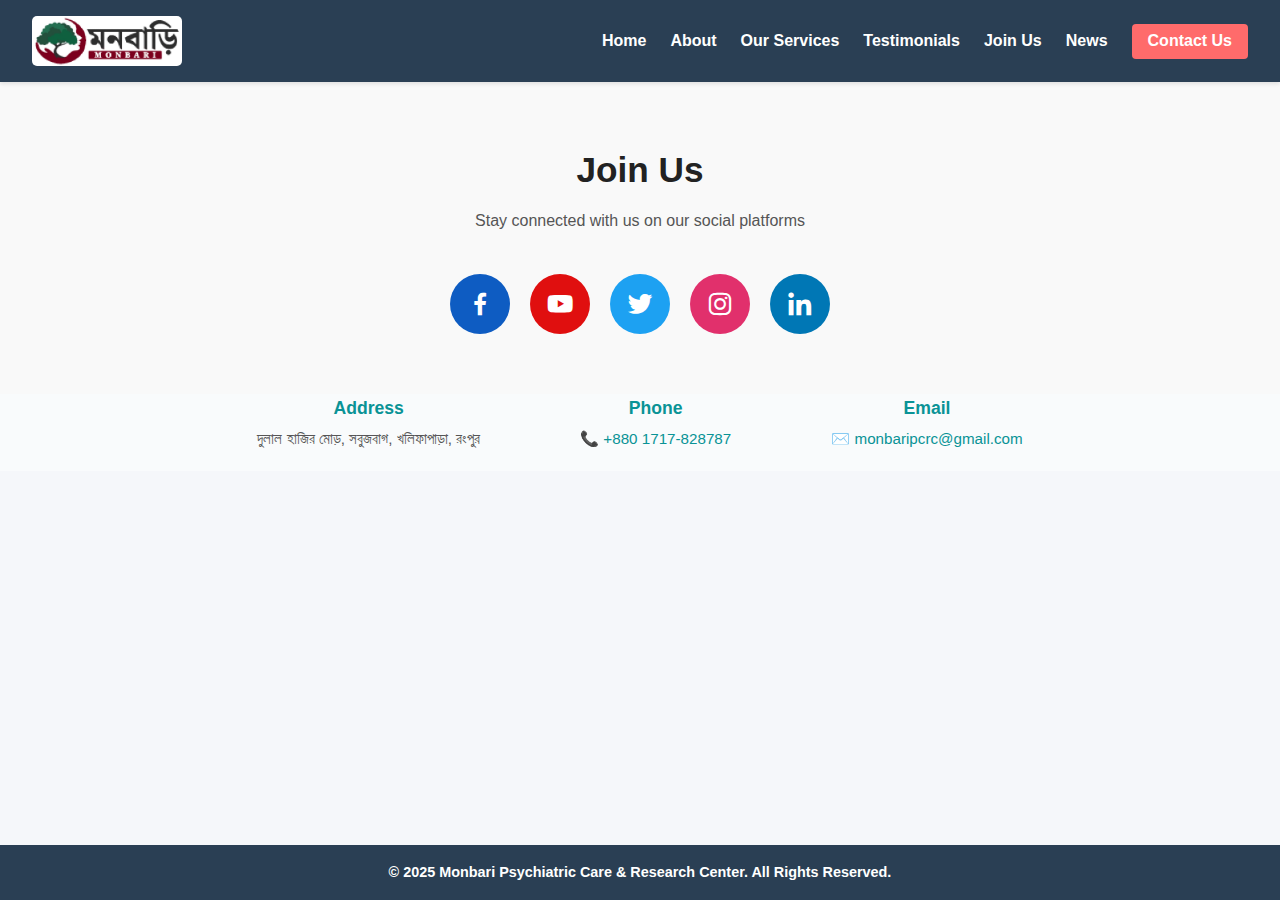
<file: joinus.html>
<!DOCTYPE html>
<html lang="en">
<head>
    <meta charset="UTF-8">
    <meta name="viewport" content="width=device-width, initial-scale=1.0">
    <title>Join Us</title>
    <link rel="stylesheet" href="main.css">
    <link href="https://unpkg.com/boxicons@2.1.4/css/boxicons.min.css" rel="stylesheet">
    <style>
        /* Join Us Section Styling */
        .joinus-section {
            text-align: center;
            padding: 60px 20px;
            background: #f9f9f9;
        }

        .joinus-section h2 {
            font-size: 2.2rem;
            margin-bottom: 10px;
            color: #222;
        }

        .joinus-section p {
            font-size: 1rem;
            color: #555;
            margin-bottom: 40px;
        }

        .social-icons {
            display: flex;
            justify-content: center;
            gap: 20px;
            flex-wrap: wrap;
        }

        .social-icons a {
            text-decoration: none;
            display: flex;
            align-items: center;
            justify-content: center;
            width: 60px;
            height: 60px;
            border-radius: 50%;
            color: #fff;
            font-size: 30px;
            transition: transform 0.3s ease, box-shadow 0.3s ease;
        }

        /* Different Brand Colors */
        .facebook { background: #0e5cc2; }
        .twitter { background: #1da1f2; }
        .instagram { background: #E1306C; }
        .linkedin { background: #0077b5; }
        .youtube { background: #e00f0f; }

        .social-icons a:hover {
            transform: scale(1.1);
            box-shadow: 0px 4px 12px rgba(0,0,0,0.2);
        }
    </style>
</head>
<body>
  <!-- Header -->
  <header class="header">
    <nav class="nav">
      <div class="logo">
        <img src="logo.png" alt="Logo">
      </div>
      <button id="mobileMenuBtn" class="mobile-btn">☰</button>
      <ul id="mobileMenu" class="mobile-menu">
        <li><a href="index.html">Home</a></li>
        <li><a href="about.html">About</a></li>
        <li><a href="services.html">Our Services</a></li>
        <li><a href="testimonials.html">Testimonials</a></li>
        <li><a href="joinus.html">Join Us</a></li>
        <li><a href="news.html">News</a></li>
        <li><a href="contact.html" class="btn">Contact Us</a></li>
      </ul>
    </nav>
  </header>

    <section class="joinus-section">
        <h2>Join Us</h2>
        <p>Stay connected with us on our social platforms</p>
        <div class="social-icons">
            <a href="https://www.facebook.com/monbarihealth" class="facebook"><i class='bx bxl-facebook'></i></a>
            <a href="https://youtube.com/@monbaripcrc?si=GTdtgVshXpz1vaLS" class="youtube"><i class='bx bxl-youtube'></i></a>
            <a href="#" class="twitter"><i class='bx bxl-twitter'></i></a>
            <a href="#" class="instagram"><i class='bx bxl-instagram'></i></a>
            <a href="#" class="linkedin"><i class='bx bxl-linkedin'></i></a>
            
        </div>
    </section>
   <!-- Contact Info Section -->
<section class="contact-prefooter">
  <div class="container">
    <div class="contact-items">
      <div class="contact-box">
        <h3>Address</h3>
        <p>দুলাল হাজির মোড়, সবুজবাগ, খলিফাপাড়া, রংপুর</p>
      </div>
      <div class="contact-box">
        <h3>Phone</h3>
        <p>📞 <a href="contact.html">+880 1717-828787</a></p>
      </div>
      <div class="contact-box">
        <h3>Email</h3>
        <p>✉️ <a href="mailto:info@mindcaremedical.com">monbaripcrc@gmail.com</a></p>
      </div>
    </div>
  </div>
</section>

<style>
.contact-prefooter {
  background-color: #f9fbfc;
  padding: 0px 20px 20px;
  text-align: center;
}

.contact-prefooter .contact-items {
  display: flex;
  justify-content: center;
  flex-wrap: wrap;
  gap: 100px;
}

.contact-prefooter .contact-box h3 {
  font-size: 1.1rem;
  color: #0a9396;
  margin-bottom: 5px;
}

.contact-prefooter .contact-box p {
  font-size: 0.95rem;
  color: #555;
  margin: 0;
}

.contact-prefooter .contact-box a {
  color: #0a9396;
  text-decoration: none;
}

.contact-prefooter .contact-box a:hover {
  text-decoration: underline;
}

@media (max-width: 768px) {
  .contact-prefooter .contact-items {
    flex-direction: column;
    gap: 15px;
  }
}
</style>

     <footer>
    <p>&copy; 2025 Monbari Psychiatric Care & Research Center. All Rights Reserved.</p>
  </footer>
    
      <script src="main.js"></script>
    
    </body>
</html>
</file>
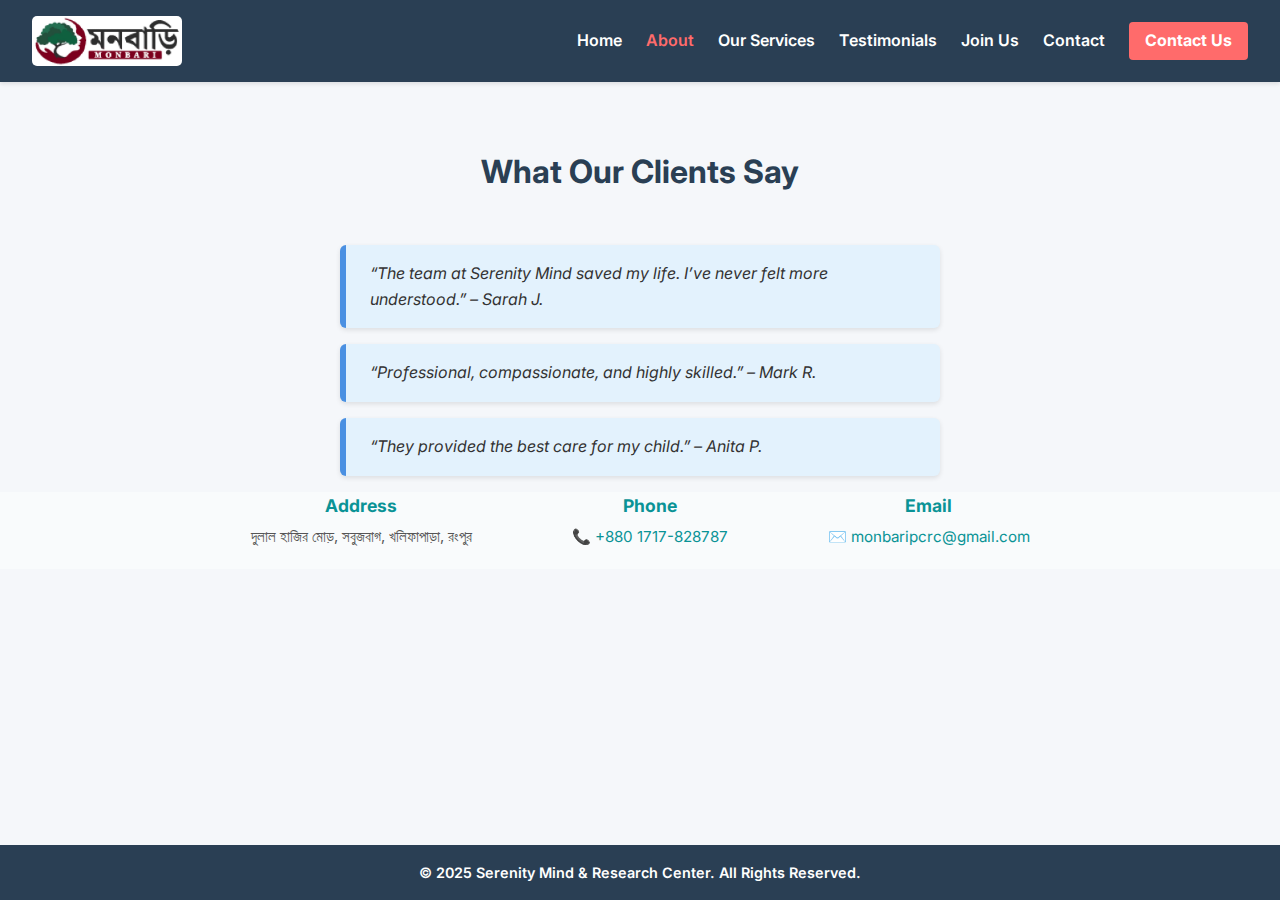
<file: testimonials.html>
<!DOCTYPE html>
<html lang="en">
<head>
  <meta charset="UTF-8" />
  <meta name="viewport" content="width=device-width, initial-scale=1" />
  <title>Testimonials | Serenity Mind & Research Center</title>
  <link rel="stylesheet" href="main.css" />
  <link href="https://fonts.googleapis.com/css2?family=Inter:wght@400;600;700&display=swap" rel="stylesheet" />
</head>
<body>
      <!-- Header -->
  <header class="header">
    <nav class="nav">
      <div class="logo">
        <img src="logo.png" alt="">
      </div>
      <button id="mobileMenuBtn" class="mobile-btn">☰</button>
      <ul id="mobileMenu" class="mobile-menu">
        <li><a href="index.html">Home</a></li>
        <li><a href="about.html" class="active">About</a></li>
        <li><a href="services.html">Our Services</a></li>
        <li><a href="testimonials.html">Testimonials</a></li>
        <li><a href="joinus.html">Join Us</a></li>
        <li><a href="hello.html">Contact</a></li>
        <li><a href="contact.html" class="btn">Contact Us</a></li>
      </ul>
    </nav>
  </header>

  <main>
    <section class="page-header">
      <h2>What Our Clients Say</h2>
    </section>

    <section class="testimonials">
      <blockquote>
        “The team at Serenity Mind saved my life. I’ve never felt more understood.” – Sarah J.
      </blockquote>
      <blockquote>
        “Professional, compassionate, and highly skilled.” – Mark R.
      </blockquote>
      <blockquote>
        “They provided the best care for my child.” – Anita P.
      </blockquote>
    </section>
  </main>

  <!-- Contact Info Section -->
<section class="contact-prefooter">
  <div class="container">
    <div class="contact-items">
      <div class="contact-box">
        <h3>Address</h3>
        <p>দুলাল হাজির মোড়, সবুজবাগ, খলিফাপাড়া, রংপুর</p>
      </div>
      <div class="contact-box">
        <h3>Phone</h3>
        <p>📞 <a href="contact.html">+880 1717-828787</a></p>
      </div>
      <div class="contact-box">
        <h3>Email</h3>
        <p>✉️ <a href="mailto:info@mindcaremedical.com">monbaripcrc@gmail.com</a></p>
      </div>
    </div>
  </div>
</section>

<style>
.contact-prefooter {
  background-color: #f9fbfc;
  padding: 0px 20px 20px;
  text-align: center;
}

.contact-prefooter .contact-items {
  display: flex;
  justify-content: center;
  flex-wrap: wrap;
  gap: 100px;
}

.contact-prefooter .contact-box h3 {
  font-size: 1.1rem;
  color: #0a9396;
  margin-bottom: 5px;
}

.contact-prefooter .contact-box p {
  font-size: 0.95rem;
  color: #555;
  margin: 0;
}

.contact-prefooter .contact-box a {
  color: #0a9396;
  text-decoration: none;
}

.contact-prefooter .contact-box a:hover {
  text-decoration: underline;
}

@media (max-width: 768px) {
  .contact-prefooter .contact-items {
    flex-direction: column;
    gap: 15px;
  }
}
</style>

  <footer>
    <p>&copy; 2025 Serenity Mind & Research Center. All Rights Reserved.</p>
  </footer>

  <script src="main.js"></script>
</body>
</html>
</file>
<file: main.css>
/* Reset & Base Styles */
* {
  margin: 0;
  padding: 0;
  box-sizing: border-box;
  font-family: 'Inter', sans-serif;
}

body {
  background: #f5f7fa;
  color: #333;
  line-height: 1.6;
  min-height: 100vh;
  display: flex;
  flex-direction: column;
}

/* Header & Navigation */
.header {
  background-color: #2a3f54;
  padding: 1rem 2rem;
  color: white;
  position: sticky;
  top: 0;
  z-index: 1000;
  box-shadow: 0 2px 4px rgba(0,0,0,0.1);
}

.nav {
  display: flex;
  align-items: center;
  justify-content: space-between;
}

.logo img {
  height: 50px; 
  width: auto;
  display: block;
  border-radius: 5px;
}

.mobile-btn {
  display: none;
  font-size: 1.8rem;
  background: none;
  border: none;
  color: white;
  cursor: pointer;
}

.mobile-menu {
  list-style: none;
  display: flex;
  gap: 1.5rem;
  align-items: center;
}

.mobile-menu li a {
  color: white;
  text-decoration: none;
  font-weight: 600;
  padding: 0.3rem 0;
  transition: color 0.3s ease;
  border-bottom: 2px solid transparent;
}

.mobile-menu li a:hover,
.mobile-menu li a.active {
  color: #ff6b6b;
}

.mobile-menu li a.btn {
  background-color: #ff6b6b;
  padding: 0.5rem 1rem;
  border-radius: 4px;
  font-weight: 700;
}

.mobile-menu li a.btn:hover {
  background-color: #e04e4e;
}

/* About Section Headers */
.page-header {
  margin-bottom: 3rem;
}
.page-header h2 {
  text-align: center;
  margin: 4rem 1rem 0rem;
  font-weight: 700;
  font-size: 2rem;
  color: #2a3f54;
}
.page-header h5 {
  text-align: center;
  margin: 0rem 1rem 2rem;
  font-weight: 550;
  font-size: 1rem;
  color: #2a3f54;
}
.page-content h2 {
  font-size: medium;
  margin: 0rem 0rem 2rem;
}
.about-stats {
  display: flex;
  gap: 3rem;
  justify-content: center;
  margin-top: 3rem;
}

.stat-item {
  display: flex;
  align-items: center;
  gap: 1rem;
  background: none;
  color: rgb(23, 125, 52);
  padding: 1rem 2rem;
  border-radius: 12px;
  text-align: left;
  flex: 1;
  max-width: 200px;
}

.stat-item i {
  font-size: 3rem;
}

.stat-item h3 {
  font-size: 2.5rem;
  font-weight: 700;
}

.stat-item p {
  margin-top: 0px;
  font-size: 1.1rem;
  font-weight: 600;
}

@media (max-width: 768px) {
  .about-stats {
    flex-direction: row;
    gap: 1.5rem;
  }
  .stat-item {
    max-width: 100%;
  }
}

/* Container flex for desktop */
.about-container {
  display: flex;
  max-width: 100%;
  gap: 5rem;
  padding: 0 1rem;
  align-items: center;
  justify-content: space-between;
  flex-wrap: wrap;
}

/* Left content styles */
.about-content {
  justify-content: left;
  flex: 1 1 500px;
  color: #2a3f54;
}

.logo-main img {
  max-width: 150px;
  margin-bottom: 1.5rem;
  border-radius: 8px;
}

/* Right image styles */
.about-image {
  flex: 1 1 500px;
  display: flex;
  justify-content: flex-end;
  width: 100%;
  margin-bottom: 50px;
}

.about-image img {
  max-width: 100%;
  border-radius: 8px;
  box-shadow: 0 4px 12px rgba(0,0,0,0.15);
  transition: transform 0.3s ease;
  cursor: pointer;
}

.about-image img:hover {
  transform: scale(1.05);
}

/* Responsive: stack vertically on mobile */
@media (max-width: 768px) {
  .about-container {
    flex-direction: column;
    text-align: center;
  }
  .about-image {
    margin-top: 2rem;
    justify-content: center;
  }
  .logo-main img {
    max-width: 120px;
  }
}

/* Services Section */
#services,
.services-list {
  text-align: center;
  padding: 0 1rem 3rem;
}

.service-card {
  background-color: white;
  padding: 1.5rem;
  margin: 1rem auto;
  max-width: 320px;
  border-radius: 8px;
  box-shadow: 0 3px 6px rgba(0,0,0,0.1);
  font-weight: 600;
  color: #2a3f54;
  transition: transform 0.3s ease;
  cursor: default;
}

.service-card:hover {
  transform: translateY(-5px);
}

/* Testimonials Section */
.testimonials blockquote {
  background: #e3f2fd;
  border-left: 6px solid #4a90e2;
  margin: 1rem auto;
  padding: 1rem 1.5rem;
  max-width: 600px;
  font-style: italic;
  color: #333;
  border-radius: 6px;
  box-shadow: 0 2px 5px rgba(0,0,0,0.1);
}

/* Contact & Appointment Forms */
.contact-section,
.appointment-section {
  max-width: 900px;
  margin: 2rem auto 4rem;
  padding: 0 1rem;
  display: flex;
  flex-wrap: wrap;
  gap: 2rem;
  justify-content: center;
  color: #333;
}
.logo-main1 img {
  margin-left: 2rem;
  margin-top: 2rem;
  margin-bottom: 0;
  max-width: 120px;
}

.contact-form,
.appointment-form {
  flex: 1 1 350px;
  display: flex;
  flex-direction: column;
  gap: 1rem;
}

.contact-form input,
.contact-form textarea,
.appointment-form input,
.appointment-form select,
.appointment-form textarea {
  padding: 0.8rem;
  border: 1px solid #ccc;
  border-radius: 6px;
  font-size: 1rem;
  font-family: inherit;
  resize: vertical;
}

.contact-form textarea,
.appointment-form textarea {
  min-height: 100px;
}

.appointment-form select,
.appointment-form input[type="date"],
.contact-form input[type="tel"] {
  cursor: pointer;
}

.contact-form button,
.appointment-form button {
  background-color: #4ac154;
  color: white;
  font-size: 18px;
  border: none;
  padding: .75rem;
  border-radius: 6px;
  font-weight: 700;
  cursor: pointer;
  transition: background-color 0.3s ease;
}

.contact-form button:hover,
.appointment-form button:hover {
  background-color: #6ad975;
}

.contact-info {
  flex: 1 1 300px;
  background-color: #f0f4f8;
  padding: 1.5rem;
  border-radius: 8px;
  font-weight: 600;
  line-height: 1.5;
  box-shadow: 0 2px 5px rgba(0,0,0,0.05);
}

.map-container {
  flex: 1 1 400px;
  max-width:100%;
  height: 300px;
  border-radius: 8px;
  overflow: hidden;
  box-shadow: 0 4px 10px rgba(0,0,0,0.1);
}

/* Footer */
footer {
  background-color: #2a3f54;
  color: white;
  padding: 1rem 0;
  text-align: center;
  margin-top: auto;
  font-weight: 600;
  font-size: 0.9rem;
}

/* Responsive Menu */
@media (max-width: 768px) {
  .mobile-btn {
    display: block;
  }
  .mobile-menu {
    display: none;
    flex-direction: column;
    gap: 1rem;
    background-color: #2a3f54;
    position: absolute;
    top: 60px;
    right: 2rem;
    width: 200px;
    padding: 1rem;
    border-radius: 6px;
    box-shadow: 0 5px 10px rgba(0,0,0,0.3);
  }
  .mobile-menu.active {
    display: flex;
  }
  .mobile-menu li a {
    padding: 0.5rem 0;
    font-size: 1.1rem;
  }
  .contact-section,
  .appointment-section {
    flex-direction: column;
    padding: 0 1rem;
  }
}
/*news section
/* Reset & Base */
* {
  margin: 0;
  padding: 0;
  box-sizing: border-box;
  font-family: 'Inter', sans-serif;
}

body {
  background: #f5f7fa;
  color: #333;
  line-height: 1.6;
  min-height: 100vh;
  display: flex;
  flex-direction: column;
}

/* Header 
.header {
  background-color: #2a3f54;
  padding: 1rem 2rem;
  color: white;
  position: sticky;
  top: 0;
  z-index: 1000;
  box-shadow: 0 2px 4px rgba(0,0,0,0.1);
}

.nav {
  display: flex;
  align-items: center;
  justify-content: space-between;
}

.logo img {
  height: 50px;
  width: auto;
  display: block;
  border-radius: 5px;
}

.mobile-btn {
  display: none;
  font-size: 1.8rem;
  background: none;
  border: none;
  color: white;
  cursor: pointer;
}

.mobile-menu {
  list-style: none;
  display: flex;
  gap: 1.5rem;
  align-items: center;
}

.mobile-menu li a {
  color: white;
  text-decoration: none;
  font-weight: 600;
  padding: 0.3rem 0;
  transition: color 0.3s ease;
  border-bottom: 2px solid transparent;
}

.mobile-menu li a:hover,
.mobile-menu li a.active {
  color: #ff6b6b;
}

.mobile-menu li a.btn {
  background-color: #ff6b6b;
  padding: 0.5rem 1rem;
  border-radius: 4px;
  font-weight: 700;
}

.mobile-menu li a.btn:hover {
  background-color: #e04e4e;
}

/* News Page Container */
.news-page {
  max-width: 1200px;
  margin: 2rem auto;
  padding: 0 1rem;
  display: flex;
  flex-direction: column;
  gap: 2rem;
}

/* Notice Box */
.notice-box {
  display: flex;
  flex-wrap: wrap;
  gap: 1rem;             /* space between notices */
  max-width: 1200px;     /* limit total width */
  margin: 0 auto;        /* center the notice box */
  padding: 0;            /* remove extra padding */
  justify-content: center; /* center notices */
}

/* Notice Images */
.notice-box .notice-image {
  flex: 1 1 calc(50% - 0.5rem); /* two notices side by side */
  max-width: calc(50% - 0.5rem); /* ensures correct width */
  height: auto;
  object-fit: cover;
  border-radius: 8px;
  box-shadow: 0 4px 12px rgba(0,0,0,0.1);
}

/* Mobile: stack notices */
/* Mobile: stack notices properly */
@media (max-width: 768px) {
  .notice-box {
    flex-direction: column;   /* stack vertically */
    gap: 1rem;                /* space between notices */
    width: 100%;              /* take full width */
    padding: 0 1rem;          /* small side padding */
    box-sizing: border-box;
  }

  .notice-box .notice-image {
    flex: 1 1 100%;           /* full width */
    max-width: 100%;          /* remove desktop max-width */
    height: auto;             /* maintain aspect ratio */
  }
}


/* News / Video Grid */
.news-grid {
  display: grid;
  grid-template-columns: repeat(auto-fit, minmax(300px, 1fr));
  gap: 2rem;
}

/* Individual News Item */
.news-item {
  display: flex;
  flex-direction: column;
  align-items: center;
  gap: 0.5rem;
  background: #f9fbfc;
  padding: 1rem;
  border-radius: 8px;
  box-shadow: 0 4px 10px rgba(0,0,0,0.05);
}

/* Videos */
.news-item video {
  width: 100%;
  max-height: 350px;
  border-radius: 8px;
  box-shadow: 0 4px 12px rgba(0,0,0,0.15);
}

/* News Title and Date */
.news-item h3 {
  font-size: 1.2rem;
  font-weight: 600;
  color: #2a3f54;
  text-align: center;
}

.news-item .news-date {
  font-size: 0.9rem;
  color: #555;
}

/* Responsive Adjustments */
@media (max-width: 768px) {
  .news-grid {
    grid-template-columns: 1fr;
  }
  .notice-box .notice-image {
    max-height: 250px;
  }
  .news-item video {
    max-height: 250px;
  }
}
</file>
